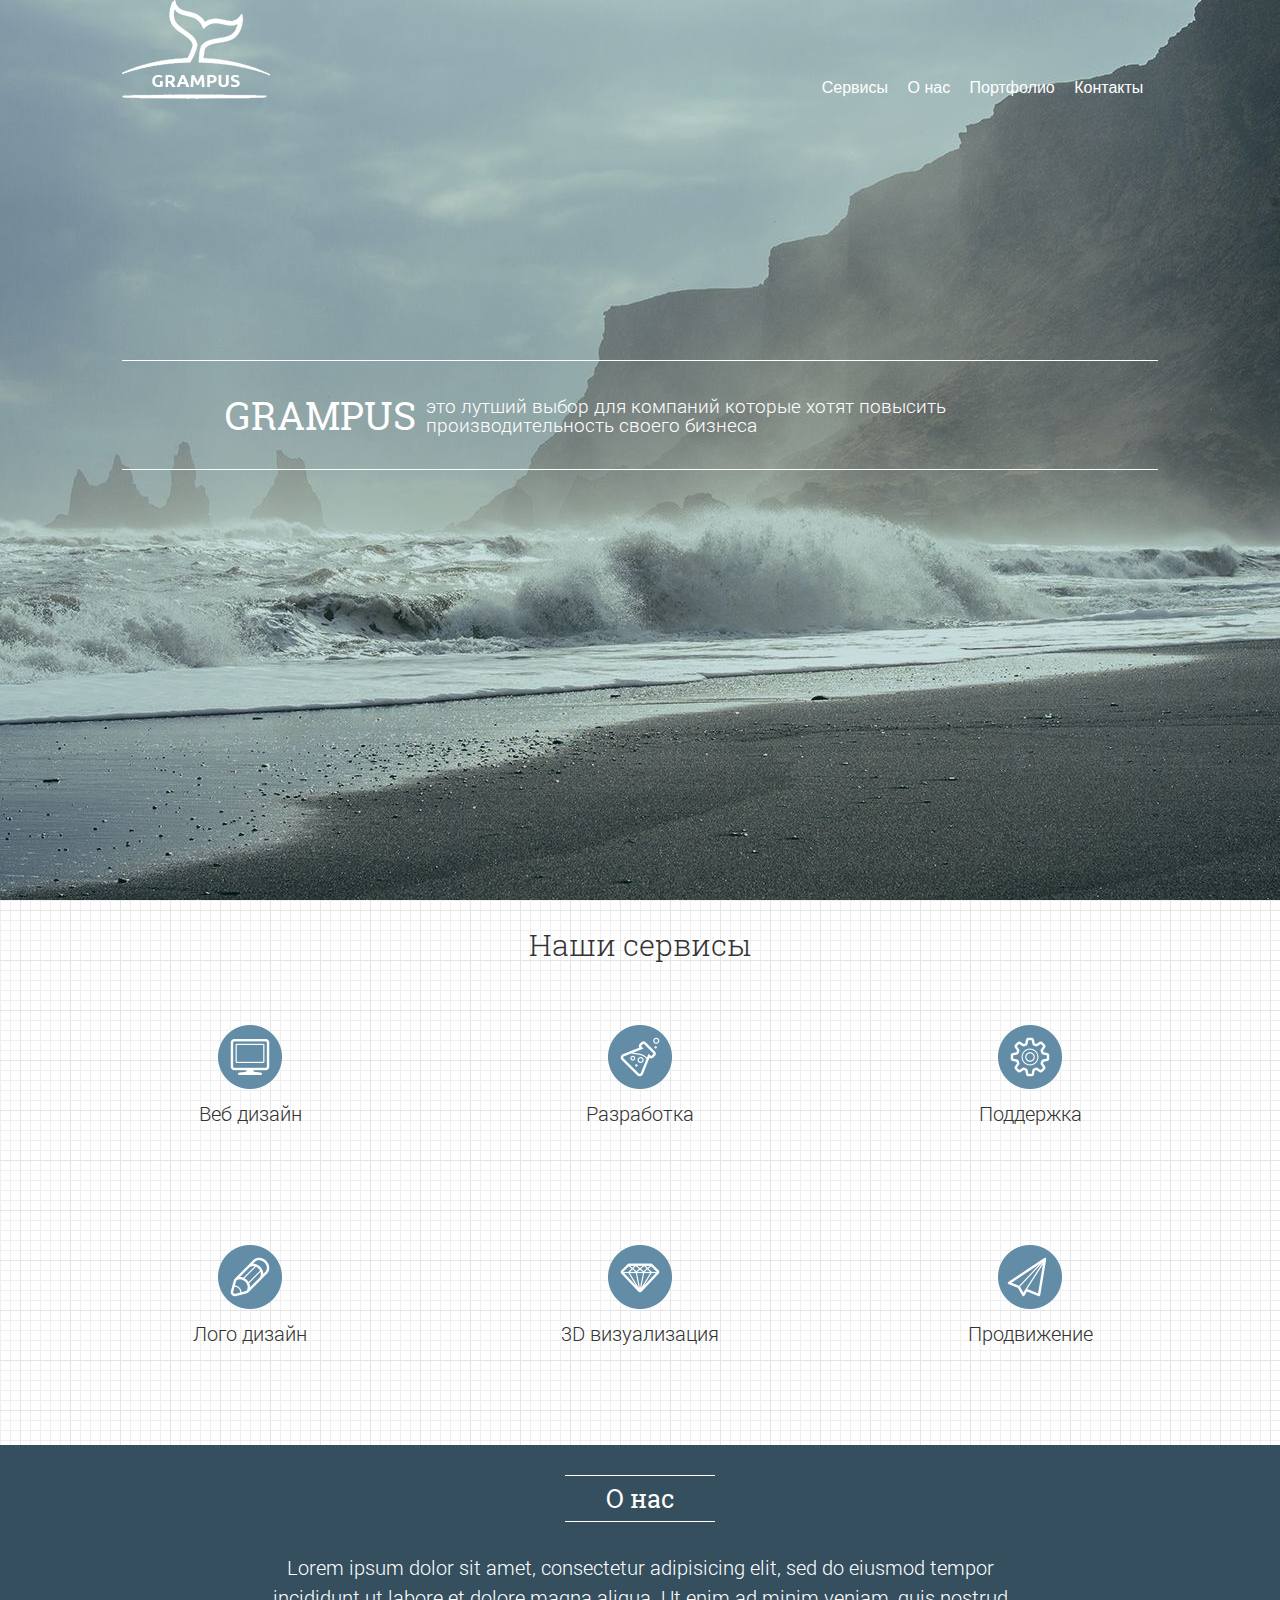
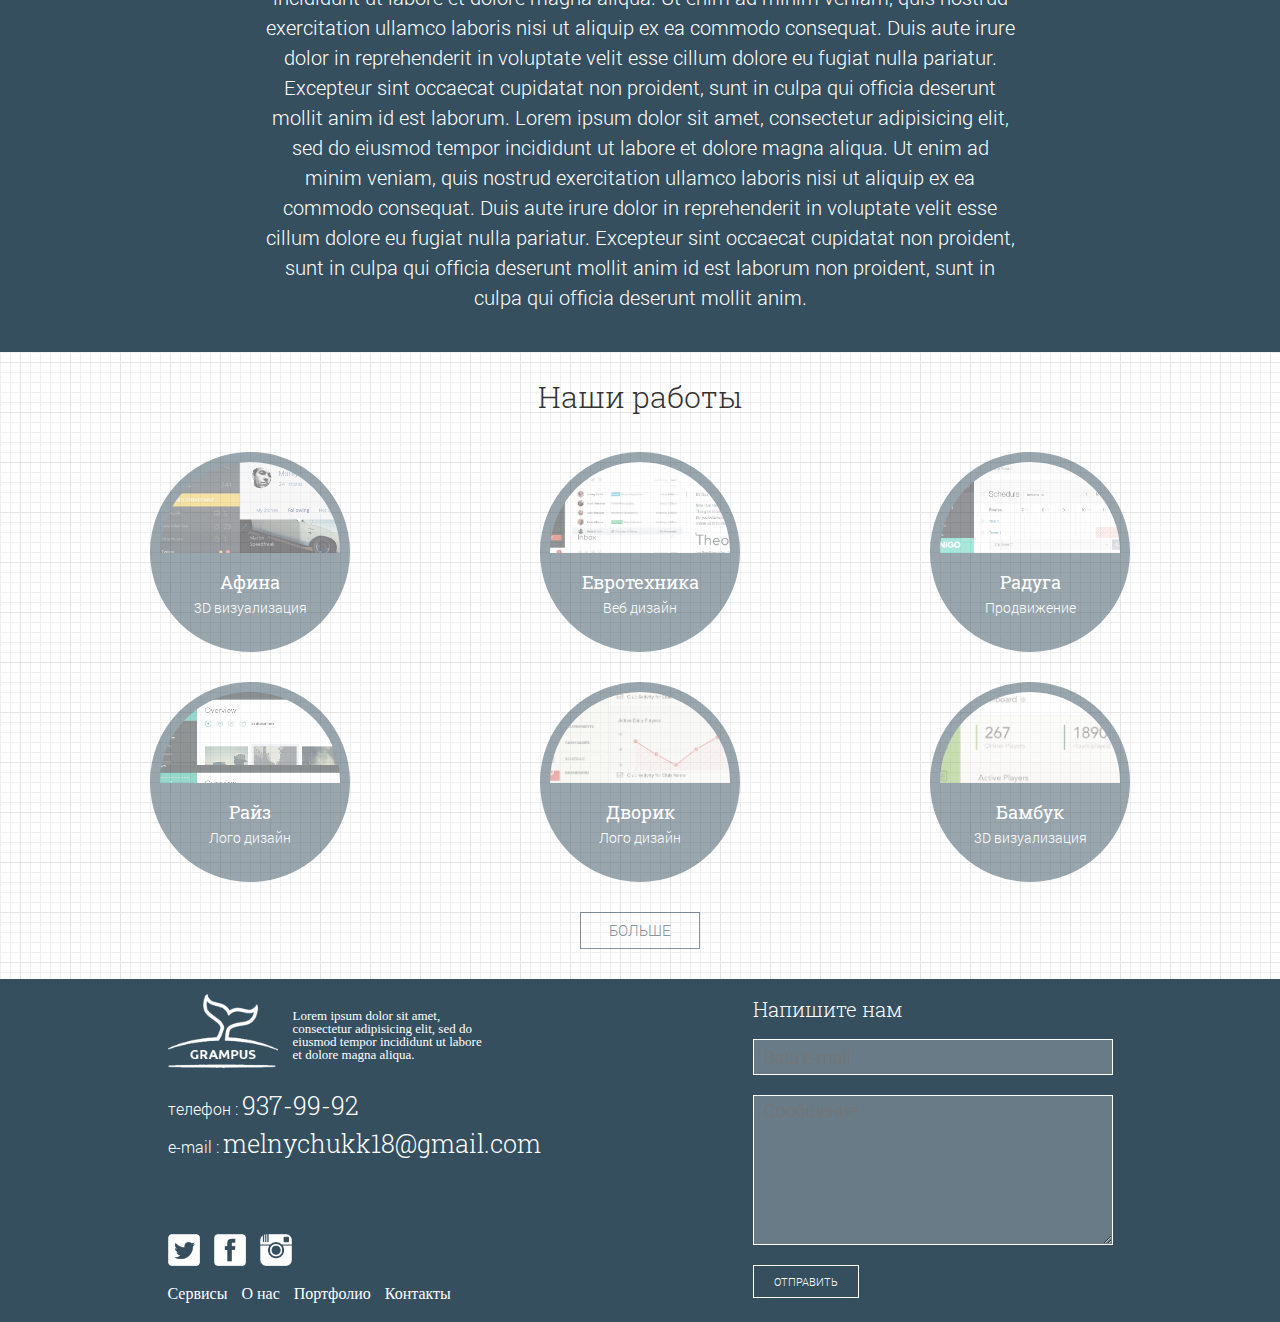
<file: index.html>
<!DOCTYPE html>
<!--[if lt IE 7]>      <html class="no-js lt-ie9 lt-ie8 lt-ie7"> <![endif]-->
<!--[if IE 7]>         <html class="no-js lt-ie9 lt-ie8"> <![endif]-->
<!--[if IE 8]>         <html class="no-js lt-ie9"> <![endif]-->
<!--[if gt IE 8]><!--> <html class="no-js"> <!--<![endif]-->
    <head>
        <meta charset="utf-8">
        <meta http-equiv="Content-type" content="text/html; charset=utf-8" />
        <title>GRAMPUS web studio</title>
        <meta name="description" content="" />
        <meta name="viewport" content="width=device-width, initial-scale=1" />

        <!-- Place favicon.ico and apple-touch-icon.png in the root directory -->

        <link rel="stylesheet" href="css/normalize.css">
        <link rel="stylesheet" href="css/fonts.css">
        <link rel="stylesheet" href="css/bootstrap.min.css">
        <link rel="stylesheet" href="css/bootstrap-theme.min.css">
        <link rel="stylesheet" href="css/reset.css">
        <link rel="stylesheet" href="css/main.css">
        <script src="js/vendor/modernizr-2.6.2.min.js"></script>
    </head>
    <body>
        <!--[if lt IE 7]>
            <p class="browsehappy">You are using an <strong>outdated</strong> browser. Please <a href="http://browsehappy.com/">upgrade your browser</a> to improve your experience.</p>
        <![endif]-->
        <nav class='mobi-nav navbar navbar-default navbar-fixed-top hidden-md hidden-sm hidden-lg'>
        <div class="container">
            <div class="navbar-header">
            <button type="button" class="navbar-toggle collapsed" data-toggle="collapse" data-target=".navbar-collapse">
            <span class="sr-only">Toggle navigation</span>
            <span class="icon-bar"></span>
            <span class="icon-bar"></span>
            <span class="icon-bar"></span>
            </button>
                <a class="navbar-brand" href="#">GRAMPUS</a>
            </div>
            <div class="navbar-collapse collapse">
            <ul class="nav navbar-nav navbar-right">
                <li><a href="#services">Сервисы</a></li>
                <li><a href="#about-us">О нас</a></li>
                <li><a href="#portfolio">Работы</a></li>
                <li><a href="#footer">Контакты</a></li>
            </ul>
            </div>
        </div>
        </nav>
        <header class="container-fluid">

            <div class="row">
            <div class="col-md-10 col-md-offset-1 hidden-xs">
            <h1><img src="img/logo.png" alt=""></h1>
            <nav>
                <ul>
                    <li><a href="#services">Сервисы</a></li>
                    <li><a href="#about-us">О нас</a></li>
                    <li><a href="#portfolio">Портфолио</a></li>
                    <li><a href="#footer">Контакты</a></li>
                </ul>
            </nav>
            <div class="clearfix"></div>
            </div>
            </div>
            <div class="row  header-title">
            <div class="col-md-10 col-md-offset-1 col-sm-10 col-sm-offset-1">
                <div class="header-title-text">
                <h2>GRAMPUS</h2>
                <p>это лутший выбор для компаний которые хотят повысить производительность своего бизнеса</p>
                </div>
            </div>
            </div>
        </header>
        <div class="container-fluid" id="services">
            <h1>Наши сервисы</h1>
            <div class="container">
            <div class="row">
                <div class="col-md-4 col-sm-4 col-xs-6 service">
                    <img src="img/monitor.png" alt="">
                    <h2>Веб дизайн</h2>
                    <p>Lorem ipsum dolor sit amet, consectetur adipisicing elit, sed do eiusmod</p>
                    <h3>БОЛЬШЕ</h3>
                </div>
                <div class="col-md-4 col-sm-4 col-xs-6 service">
                    <img src="img/lab.png" alt="">
                    <h2>Разработка</h2>
                    <p>Lorem ipsum dolor sit amet, consectetur adipisicing elit, sed do eiusmod</p>
                    <h3>БОЛЬШЕ</h3>
                </div>
                <div class="col-md-4 col-sm-4 col-xs-6 service">
                    <img src="img/settings.png" alt="">
                    <h2>Поддержка</h2>
                    <p>Lorem ipsum dolor sit amet, consectetur adipisicing elit, sed do eiusmod</p>
                    <h3>БОЛЬШЕ</h3>
                </div>
                <div class="col-md-4 col-sm-4 col-xs-6 service">
                    <img src="img/pen.png" alt="">
                    <h2>Лого дизайн</h2>
                    <p>Lorem ipsum dolor sit amet, consectetur adipisicing elit, sed do eiusmod</p>
                    <h3>БОЛЬШЕ</h3>
                </div>
                <div class="col-md-4 col-sm-4 col-xs-6 service">
                    <img src="img/diamond.png" alt="">
                    <h2>3D визуализация</h2>
                    <p>Lorem ipsum dolor sit amet, consectetur adipisicing elit, sed do eiusmod</p>
                    <a href="service_3d.html"><h3>БОЛЬШЕ</h3></a>
                </div>
                <div class="col-md-4 col-sm-4 col-xs-6 service">
                    <img src="img/plane.png" alt="">
                    <h2>Продвижение</h2>
                    <p>Lorem ipsum dolor sit amet, consectetur adipisicing elit, sed do eiusmod</p>
                    <h3>БОЛЬШЕ</h3>
                </div>
            </div>
            </div>
        </div>

        <div class="container-fluid" id="about-us">
            <h1>О нас</h1>
            <div class="container">
            <div class="row">
            <div class="col-md-8 col-md-offset-2 col-sm-10 col-sm-offset-1 col-xs-10 col-xs-offset-1">
            <p>Lorem ipsum dolor sit amet, consectetur adipisicing elit, sed do eiusmod
            tempor incididunt ut labore et dolore magna aliqua. Ut enim ad minim veniam,
            quis nostrud exercitation ullamco laboris nisi ut aliquip ex ea commodo
            consequat. Duis aute irure dolor in reprehenderit in voluptate velit esse
            cillum dolore eu fugiat nulla pariatur. Excepteur sint occaecat cupidatat non
            proident, sunt in culpa qui officia deserunt mollit anim id est laborum. Lorem ipsum dolor sit amet, consectetur adipisicing elit, sed do eiusmod
            tempor incididunt ut labore et dolore magna aliqua. Ut enim ad minim veniam,
            quis nostrud exercitation ullamco laboris nisi ut aliquip ex ea commodo
            consequat. Duis aute irure dolor in reprehenderit in voluptate velit esse
            cillum dolore eu fugiat nulla pariatur. Excepteur sint occaecat cupidatat non
            proident, sunt in culpa qui officia deserunt mollit anim id est laborum non
            proident, sunt in culpa qui officia deserunt mollit anim.</p>
            </div>
            </div>
            </div>
        </div>

        <div class="container-fluid" id="portfolio">
            <h1>Наши работы</h1>
            <div class="container">
            <div class="row">
                    <div class="col-md-4 col-sm-4">
                        <div class="portfolio-work" style="background: url(img/work_bg_1.jpg) #354f5f; background-size: 100%;">
                            <div class="portfolio-description">
                                <h2>Афина</h2>
                                <h3>3D визуализация</h3>
                            </div>
                        </div>
                    </div>
                    <div class="col-md-4 col-sm-4">
                        <div class="portfolio-work" style="background: url(img/work_bg_2.jpg) #354f5f; background-size: 100%;">
                            <div class="portfolio-description">
                                <h2>Евротехника</h2>
                                <h3>Веб дизайн</h3>
                            </div>
                        </div>
                    </div>
                    <div class="col-md-4 col-sm-4">
                        <div class="portfolio-work" style="background: url(img/work_bg_3.jpg) #354f5f; background-size: 100%;">
                            <div class="portfolio-description">
                                <h2>Радуга</h2>
                                <h3>Продвижение</h3>
                            </div>
                        </div>
                    </div>
                    <div class="col-md-4 col-sm-4">
                        <div class="portfolio-work" style="background: url(img/work_bg_4.jpg) #354f5f; background-size: 100%;">
                            <div class="portfolio-description">
                                <h2>Райз</h2>
                                <h3>Лого дизайн</h3>
                            </div>
                        </div>
                    </div>
                    <div class="col-md-4 col-sm-4">
                        <div class="portfolio-work" style="background: url(img/work_bg_5.jpg) #354f5f; background-size: 100%;">
                            <div class="portfolio-description">
                                <h2>Дворик</h2>
                                <h3>Лого дизайн</h3>
                            </div>
                        </div>
                    </div>
                    <div class="col-md-4 col-sm-4">
                        <div class="portfolio-work" style="background: url(img/work_bg_6.jpg) #354f5f; background-size: 100%;">
                            <div class="portfolio-description">
                                <h2>Бамбук</h2>
                                <h3>3D визуализация</h3>
                            </div>
                        </div>
                    </div>
            </div>
            </div>
            <button class="more_works_btn">БОЛЬШЕ</button>
        </div>

        <footer class="container-fluid" id="footer">
            <div class="container">
                <div class="row">
                    <div class="col-md-5 col-md-offset-1 col-sm-6">
                        <div class="footer-logo"><img src="img/logo.png" alt=""><p>Lorem ipsum dolor sit amet, consectetur adipisicing elit, sed do eiusmod tempor incididunt ut labore et dolore magna aliqua.</p><div class="clearfix"></div></div>
                        <p class="contacts">
                            телефон :    <span>  937-99-92</span><br>
                            e-mail :    <span>  melnychukk18@gmail.com</span>
                        </p>
                        <div class="social">
                            <a href="#"><img src="img/twitter.png" alt=""></a>
                            <a href="#"><img src="img/fb.png" alt=""></a>
                            <a href="#"><img src="img/instagram.png" alt=""></a>
                        </div>
                        <div class="footer-nav hidden-xs">
                        <ul>
                    <li><a href="#services">Сервисы</a></li>
                    <li><a href="#about-us">О нас</a></li>
                    <li><a href="#portfolio">Портфолио</a></li>
                    <li><a href="#footer">Контакты</a></li>
                        </ul>
                        </div>

                    </div>
                    <div class="col-md-4 col-md-offset-1 col-sm-6 footer-left">
                        <h1>Напишите нам</h1>
                    <form class="mail-form">
                        <input type="email" placeholder="Ваш e-mail" class="email-input">
                        <textarea placeholder="Сообщение" class="message-input"></textarea>
                        <input type="submit" value="ОТПРАВИТЬ" class="message-submit">
                    </form>
                    </div>
                </div>
            </div>
        </footer>

        <script src="js/vendor/jquery-1.10.2.min.js"></script>
        <script src="js/vendor/bootstrap.min.js"></script>
        <script src="js/plugins.js"></script>
        <script src="js/main.js"></script>

        <!-- Google Analytics: change UA-XXXXX-X to be your site's ID. -->
        <script>
            (function(b,o,i,l,e,r){b.GoogleAnalyticsObject=l;b[l]||(b[l]=
            function(){(b[l].q=b[l].q||[]).push(arguments)});b[l].l=+new Date;
            e=o.createElement(i);r=o.getElementsByTagName(i)[0];
            e.src='//www.google-analytics.com/analytics.js';
            r.parentNode.insertBefore(e,r)}(window,document,'script','ga'));
            ga('create','UA-XXXXX-X');ga('send','pageview');
        </script>
    </body>
</html>
</file>
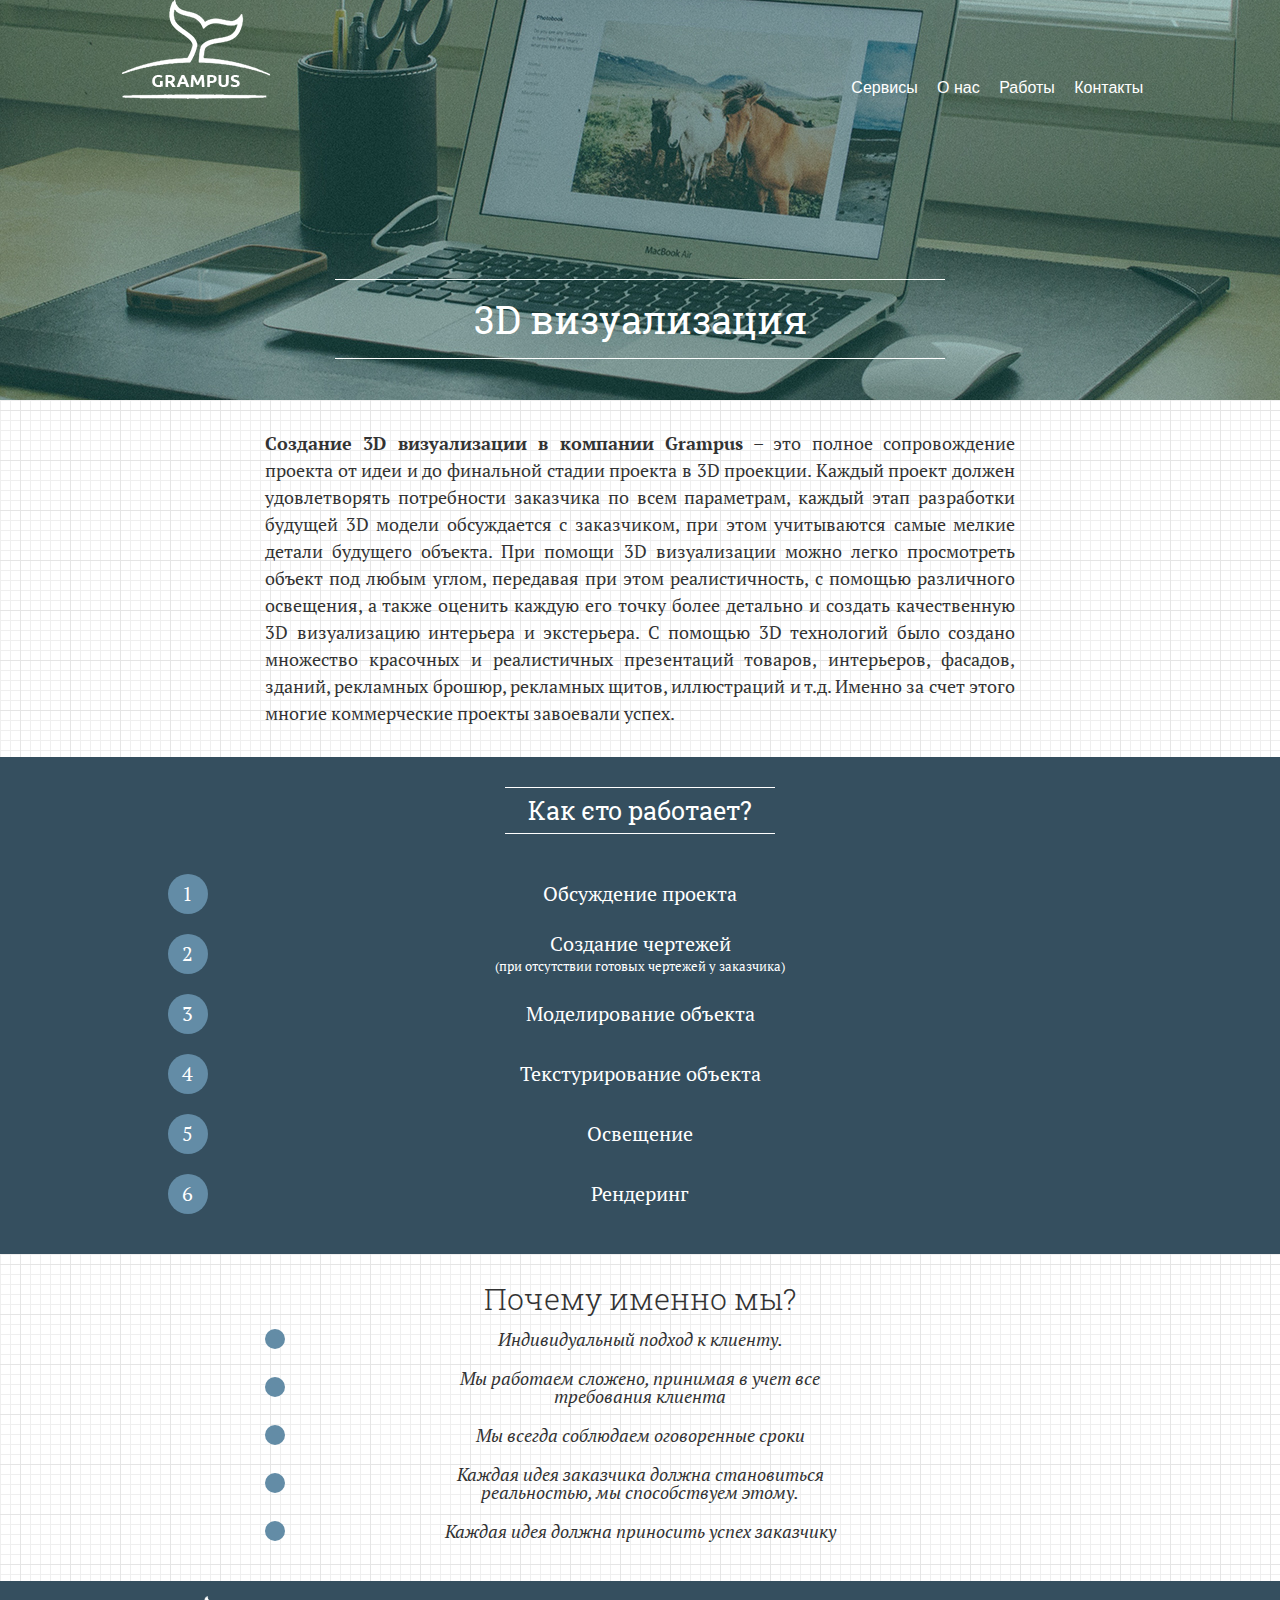
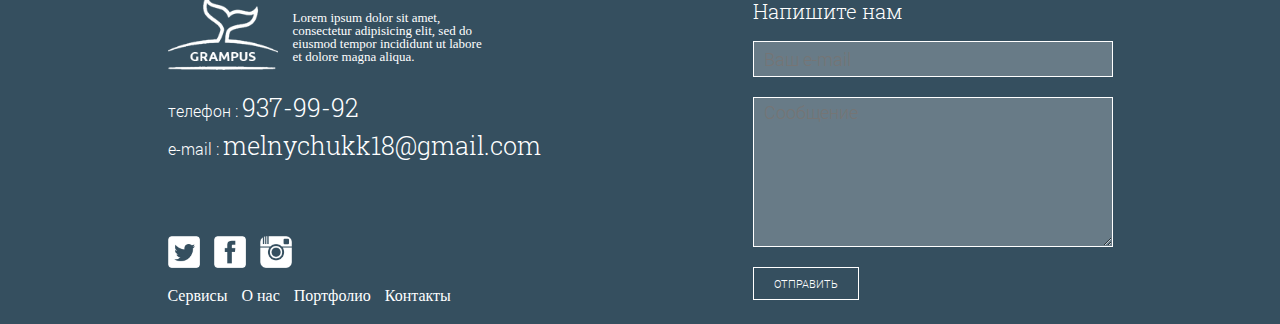
<file: service_3d.html>
<!DOCTYPE html>
<!--[if lt IE 7]>      <html class="no-js lt-ie9 lt-ie8 lt-ie7"> <![endif]-->
<!--[if IE 7]>         <html class="no-js lt-ie9 lt-ie8"> <![endif]-->
<!--[if IE 8]>         <html class="no-js lt-ie9"> <![endif]-->
<!--[if gt IE 8]><!--> <html class="no-js"> <!--<![endif]-->
    <head>
        <meta charset="utf-8">
        <meta http-equiv="Content-type" content="text/html; charset=utf-8" />
        <title>GRAMPUS web studio</title>
        <meta name="description" content="" />
        <meta name="viewport" content="width=device-width, initial-scale=1" />

        <!-- Place favicon.ico and apple-touch-icon.png in the root directory -->

        <link rel="stylesheet" href="css/normalize.css">
        <link rel="stylesheet" href="css/fonts.css">
        <link rel="stylesheet" href="css/bootstrap.min.css">
        <link rel="stylesheet" href="css/bootstrap-theme.min.css">
        <link rel="stylesheet" href="css/reset.css">
        <link rel="stylesheet" href="css/main.css">
        <script src="js/vendor/modernizr-2.6.2.min.js"></script>
    </head>
    <body>
        <!--[if lt IE 7]>
            <p class="browsehappy">You are using an <strong>outdated</strong> browser. Please <a href="http://browsehappy.com/">upgrade your browser</a> to improve your experience.</p>
        <![endif]-->
        <nav class='mobi-nav navbar navbar-default navbar-fixed-top hidden-md hidden-sm hidden-lg'>
        <div class="container ">
            <div class="navbar-header">
            <button type="button" class="navbar-toggle collapsed" data-toggle="collapse" data-target=".navbar-collapse">
            <span class="sr-only">Toggle navigation</span>
            <span class="icon-bar"></span>
            <span class="icon-bar"></span>
            <span class="icon-bar"></span>
            </button>
                <a class="navbar-brand" href="index.html#services">< назад</a>
            </div>
            <div class="navbar-collapse collapse">
            <ul class="nav navbar-nav navbar-right">
                <li><a href="#about-service">Описание</a></li>
                <li><a href="#how-it-works">Как это работает?</a></li>
                <li><a href="#why-we">Почему мы?</a></li>
                <li><a href="#footer">Контакты</a></li>
            </ul>
            </div>
        </div>
        </nav>
        <div class="container-fluid" id="service-header">

            <div class="row">
            <div class="col-md-10 col-md-offset-1 hidden-xs">
            <h1><img src="img/logo.png" alt=""></h1>
            <nav>
                <ul>
                <li><a href="index.html#services">Сервисы</a></li>
                <li><a href="index.html#about-us">О нас</a></li>
                <li><a href="index.html#portfolio">Работы</a></li>
                <li><a href="#footer">Контакты</a></li>
                </ul>
            </nav>
            <div class="clearfix"></div>
            </div>
            </div>
            <div class="row service-header-title">
            <div class="col-md-6 col-md-offset-3 col-sm-6 col-sm-offset-3">
                <h2>3D визуализация</h2>
            </div>
            </div>
        </div>
        <div class="container-fluid" id="about-service">
                <div class="container">
                <div class="row">
                <div class="col-md-8 col-md-offset-2 col-sm-10 col-sm-offset-1 col-xs-10 col-xs-offset-1">
                    <p><span>Создание 3D визуализации в компании Grampus</span> – это полное сопровождение проекта от идеи и до финальной стадии проекта в 3D проекции. Каждый проект должен удовлетворять потребности заказчика по всем параметрам, каждый этап разработки будущей 3D модели обсуждается с заказчиком, при этом учитываются самые мелкие детали будущего объекта. 
При помощи 3D визуализации можно легко просмотреть объект под любым углом, передавая при этом реалистичность, с помощью различного освещения, а также оценить каждую его точку более детально и создать качественную 3D визуализацию интерьера и экстерьера. 
С помощью 3D технологий было создано множество красочных и реалистичных презентаций товаров, интерьеров, фасадов, зданий, рекламных брошюр, рекламных щитов, иллюстраций и т.д. Именно за счет этого многие коммерческие проекты завоевали успех.</p>
                </div>
                </div>
            </div>
        </div>

        <div class="container-fluid" id="how-it-works">
        <h1>Как єто работает?</h1>
            <div class="container">
                <div class="row">
                    <div class="col-md-10 col-md-offset-1">
                        <table class="how-it-table">
                            <tr>
                                <td class="td-round">
                                    <div class="how-it-round">1</div>
                                </td>
                                <td class="td-text">
                                    Обсуждение проекта
                                </td>
                                <td class="td-space"></td>
                            </tr>
                            <tr>
                                <td class="td-round">
                                    <div class="how-it-round">2</div>
                                </td>
                                <td class="td-text">
                                    Создание чертежей<br><span style="font-size: 13px;">  
(при отсутствии готовых чертежей у заказчика)</span>
                                </td>
                                <td class="td-space"></td>
                            </tr>
                            <tr>
                                <td class="td-round">
                                    <div class="how-it-round">3</div>
                                </td>
                                <td class="td-text">
                                    Моделирование объекта
                                </td>
                                <td class="td-space"></td>
                            </tr>
                            <tr>
                                <td class="td-round">
                                    <div class="how-it-round">4</div>
                                </td>
                                <td class="td-text">
                                    Текстурирование объекта
                                </td>
                                <td class="td-space"></td>
                            </tr>
                            <tr>
                                <td class="td-round">
                                    <div class="how-it-round">5</div>
                                </td>
                                <td class="td-text">
                                    Освещение
                                </td>
                                <td class="td-space"></td>
                            </tr>
                            <tr>
                                <td class="td-round">
                                    <div class="how-it-round">6</div>
                                </td>
                                <td class="td-text">
                                    Рендеринг
                                </td>
                                <td class="td-space"></td>
                            </tr>
                        </table>
                    </div>
                </div>
            </div>
        </div>
        <div class="container-fluid" id="why-we">
            <h1>Почему именно мы?</h1>
            <div class="container">
                <div class="row">
                    <div class="col-md-8 col-md-offset-2">
                        <table class="why-we-table">
                            <tr>
                                <td class="td-round">
                                    <div class="why-we-round"></div>
                                </td>
                                <td class="td-text">
                                    Индивидуальный подход к клиенту.
                                </td>
                                <td class="td-space"></td>
                            </tr>
                            <tr>
                                <td class="td-round">
                                    <div class="why-we-round"></div>
                                </td>
                                <td class="td-text">
                                    Мы работаем сложено, принимая
 в учет все требования клиента 
                                </td>
                                <td class="td-space"></td>
                            </tr>
                            <tr>
                                <td class="td-round">
                                    <div class="why-we-round"></div>
                                </td>
                                <td class="td-text">
                                    Мы всегда соблюдаем оговоренные сроки
                                </td>
                                <td class="td-space"></td>
                            </tr>
                            <tr>
                                <td class="td-round">
                                    <div class="why-we-round"></div>
                                </td>
                                <td class="td-text">
                                    Каждая идея заказчика должна 
становиться реальностью, мы способствуем этому.
                                </td>
                                <td class="td-space"></td>
                            </tr>
                            <tr>
                                <td class="td-round">
                                    <div class="why-we-round"></div>
                                </td>
                                <td class="td-text">
                                   Каждая идея должна приносить успех заказчику
                                </td>
                                <td class="td-space"></td>
                            </tr>
                        </table>
                    </div>
                </div>
            </div>
        </div>
        <footer class="container-fluid" id="footer">
            <div class="container">
                <div class="row">
                    <div class="col-md-5 col-md-offset-1 col-sm-6">
                        <div class="footer-logo"><img src="img/logo.png" alt=""><p>Lorem ipsum dolor sit amet, consectetur adipisicing elit, sed do eiusmod tempor incididunt ut labore et dolore magna aliqua.</p><div class="clearfix"></div></div>
                        <p class="contacts">
                            телефон :    <span>  937-99-92</span><br>
                            e-mail :    <span>  melnychukk18@gmail.com</span>
                        </p>
                        <div class="social">
                            <a href="#"><img src="img/twitter.png" alt=""></a>
                            <a href="#"><img src="img/fb.png" alt=""></a>
                            <a href="#"><img src="img/instagram.png" alt=""></a>
                        </div>
                        <div class="footer-nav hidden-xs">
                        <ul>
                            <li><a href="index.html#services">Сервисы</a></li>
                            <li><a href="index.html#about-us">О нас</a></li>
                            <li><a href="index.html#portfolio">Портфолио</a></li>
                            <li><a href="#footer">Контакты</a></li>
                        </ul>
                        </div>

                    </div>
                    <div class="col-md-4 col-md-offset-1 col-sm-6 footer-left">
                        <h1>Напишите нам</h1>
                    <form class="mail-form">
                        <input type="email" placeholder="Ваш e-mail" class="email-input">
                        <textarea placeholder="Сообщение" class="message-input"></textarea>
                        <input type="submit" value="ОТПРАВИТЬ" class="message-submit">
                    </form>
                    </div>
                </div>
            </div>
        </footer>

        <script src="js/vendor/jquery-1.10.2.min.js"></script>
        <script src="js/vendor/bootstrap.min.js"></script>
        <script src="js/plugins.js"></script>
        <script src="js/main.js"></script>

        <!-- Google Analytics: change UA-XXXXX-X to be your site's ID. -->
        <script>
            (function(b,o,i,l,e,r){b.GoogleAnalyticsObject=l;b[l]||(b[l]=
            function(){(b[l].q=b[l].q||[]).push(arguments)});b[l].l=+new Date;
            e=o.createElement(i);r=o.getElementsByTagName(i)[0];
            e.src='//www.google-analytics.com/analytics.js';
            r.parentNode.insertBefore(e,r)}(window,document,'script','ga'));
            ga('create','UA-XXXXX-X');ga('send','pageview');
        </script>
    </body>
</html>
</file>
<file: css/fonts.css>
@font-face {
    font-family: 'PtSerif-Regular';
    src: url('../fonts/PT_Serif/PT_Serif-Web-Regular.ttf') format('truetype');
    font-weight: normal;
    font-style: normal;
}
@font-face {
    font-family: 'PtSerif-Italic';
    src: url('../fonts/PT_Serif/PT_Serif-Web-Italic.ttf') format('truetype');
    font-weight: normal;
    font-style: normal;
}
@font-face {
    font-family: 'PtSerif-Bold';
    src: url('../fonts/PT_Serif/PT_Serif-Web-Bold.ttf') format('truetype');
    font-weight: normal;
    font-style: normal;
}
@font-face {
    font-family: 'Roboto-Regular';
    src: url('../fonts/Roboto/Roboto-Regular.ttf') format('truetype');
    font-weight: normal;
    font-style: normal;
}
@font-face {
    font-family: 'Roboto-Light';
    src: url('../fonts/Roboto/Roboto-Light.ttf') format('truetype');
    font-weight: normal;
    font-style: normal;
}
@font-face {
    font-family: 'RobotoSlab-Light';
    src: url('../fonts/Roboto_Slab/RobotoSlab-Light.ttf') format('truetype');
    font-weight: normal;
    font-style: normal;
}
@font-face {
    font-family: 'RobotoSlab-Regular';
    src: url('../fonts/Roboto_Slab/RobotoSlab-Regular.ttf') format('truetype');
    font-weight: normal;
    font-style: normal;
}
</file>
<file: css/main.css>
/*! HTML5 Boilerplate v4.3.0 | MIT License | http://h5bp.com/ */

/*
 * What follows is the result of much research on cross-browser styling.
 * Credit left inline and big thanks to Nicolas Gallagher, Jonathan Neal,
 * Kroc Camen, and the H5BP dev community and team.
 */

/* ==========================================================================
   Base styles: opinionated defaults
   ========================================================================== */

html,
button,
input,
select,
textarea {
    color: #222;
}

html {
    font-size: 1em;
    line-height: 1.4;
}

/*
 * Remove text-shadow in selection highlight: h5bp.com/i
 * These selection rule sets have to be separate.
 * Customize the background color to match your design.
 */

::-moz-selection {
    background: #b3d4fc;
    text-shadow: none;
}

::selection {
    background: #b3d4fc;
    text-shadow: none;
}

/*
 * A better looking default horizontal rule
 */

hr {
    display: block;
    height: 1px;
    border: 0;
    border-top: 1px solid #ccc;
    margin: 1em 0;
    padding: 0;
}

/*
 * Remove the gap between images, videos, audio and canvas and the bottom of
 * their containers: h5bp.com/i/440
 */

audio,
canvas,
img,
video {
    vertical-align: middle;
}

/*
 * Remove default fieldset styles.
 */

fieldset {
    border: 0;
    margin: 0;
    padding: 0;
}

/*
 * Allow only vertical resizing of textareas.
 */

textarea {
    resize: vertical;
}

/* ==========================================================================
   Browse Happy prompt
   ========================================================================== */

.browsehappy {
    margin: 0.2em 0;
    background: #ccc;
    color: #000;
    padding: 0.2em 0;
}

/* ==========================================================================
   Author's custom styles
   ========================================================================== */

html,body{
    height: 100%;
}
a:hover{
    text-decoration: none;
}
.mobi-nav{
    background: rgba(255,255,255,0.6);
}
/* ==========================================================================
   HEADER
   ========================================================================== */

header{
    height: 100%;
    background: url('../img/background.jpg') no-repeat;
    background-position: center;
    color: white;
}
header h1{
    float: left;
}
header nav{
    float: right;
    margin-top: 80px;
    font-family: Helvetica, sans-serif;
}
header li{
    display: inline-block;
    margin: 0px 15px 0 0;
}
header a{
    color: white;
}
header a:hover{
    color: #f3f3f3;
}

.header-title{
    position: absolute;
    top: 40%;
    width: 100%;
}
.header-title h2{
    float: left;
    font-size: 38px;
    font-family: RobotoSlab-Regular;
    margin-right: 10px;
}
.header-title p{
    font-size: 19px;
    font-family: Roboto-Light;
    padding-left: 5px;
}
.header-title-text{
    border-bottom: 1px solid white;
    border-top: 1px solid white;
    padding: 35px 10%;
}

@media (min-width: 1500px) {
    header{
        background-size: 100% 100%;
    }
}
@media (min-width: 1300px) {
.header-title-text{
    padding: 35px 20%;
}
}
@media (max-width: 992px) {
.header-title-text{
    padding: 35px 5%;
}
.header-title h2{
    font-size: 34px;
}
.header-title p{
    font-size: 16px;
}
}
@media (max-width: 768px) {
    .header-title{
        top: 60%;
    }
    .header-title-text{
        padding: 15px 10%;
    }
    .header-title h2{
        text-align: center;
        float: none;
        font-size: 30px;
    }
    .header-title p{
        text-align: center;
        font-size: 15px;
    }
}
/* ==========================================================================
   SERVICES
   ========================================================================== */

#services{
    background: url(../img/pattern100_10.png);
    text-align: center;
    padding: 30px 0 40px 0;
}
#services h1{
    font-family: RobotoSlab-Light;
    font-size: 30px;
    margin-bottom: 5px;
}
.service{
    padding: 60px 0;
    height: 220px;
    transition: all 0.5s;
    cursor: pointer;
}
.service:hover{
    padding: 20px 0;
}
.service img{
    width: 64px;
}
.service h2{
    font-family: Roboto-Light;
    font-size: 20px;
    margin: 14px 0;
}
.service p{
    width: 170px;
    margin: 0 auto;
    font-family: PtSerif-Regular;
    font-size: 14px;
    color: #959595;
    display: none;
}
.service h3{
    position: absolute;
    bottom:5px;
    left: 0;
    right: 0;
    font-size: 12px;
    font-family: Roboto-Regular;
    color: #363636;
    display: none;
    text-decoration: underline;
    color: #638ca6;
}
@media (max-width: 992px) {
    .service{
        padding: 20px 0;
    }
    .service p{
        display: block;
    }
    .service h3{
        display: block;
    }
}
@media (max-width: 768px) {
    #services{
        padding: 20px 0 20px 0;
    }
    #services h1{
        font-size: 20px;
    }
    .service{
        padding: 20px 0;
        height: 120px;
    }
    .service p{
        display: none;
    }
    .service img{
        width: 48px;
    }
    .service h2{
        font-size: 16px;
    }
    .service h3{
        display: block;
        font-size: 12px;
    }
}
/* ==========================================================================
   ABOUT US
   ========================================================================== */

#about-us{
    text-align: center;
    background-color: #354f5f;
    color: white;
    padding: 30px 0 40px 0;
}
#about-us h1{
    padding: 10px 0;
    font-family: RobotoSlab-Regular;
    font-size: 25px;
    border-bottom: 1px solid white;
    border-top: 1px solid white;
    width: 150px;
    margin: 0 auto 30px auto;

}
#about-us p{
    text-align: center;
    font-family: Roboto-Light;
    font-size: 20px;
    line-height: 30px;
}
@media (max-width: 768px) {
    #about-us{
        padding: 20px 0;
    }
    #about-us h1{
        font-size: 20px;
        padding: 7px 0;
        margin: 0 auto 20px auto;
    }
    #about-us p{
        font-size: 16px;
    }
}
/* ==========================================================================
   WORKS
   ========================================================================== */

#portfolio{
    text-align: center;
    background: url(../img/pattern100_10.png);
    padding: 30px 0;
}
#portfolio h1{
    font-family: RobotoSlab-Light;
    font-size: 30px;
    margin-bottom: 40px;
}

.portfolio-work{
    width: 200px;
    height: 200px;
    margin: 0 auto;
    opacity: 0.5;
    border: 10px solid #354f5f;
    border-radius: 50%;
    background-size: 100%;
    margin-bottom: 30px;
}
.portfolio-work:hover{
    opacity: 1;
}

.portfolio-description{
    height: 91px;
    width: 184px;
    border-radius:0 0 180px 180px ;
    background: #354f5f;
    margin-top: 91px;
    margin-left: -2px;
    color: white;
}
.portfolio-description h2{
    font-size: 18px;
    font-family: RobotoSlab-Regular;
    padding: 20px 0 10px 0;
}
.portfolio-description h3{
    font-size: 14px;
    font-family: Roboto-Light;
}

.more_works_btn{
    display: block;
    width: 120px;
    padding: 10px 0;
    font-size: 15px;
    font-family: Roboto-Light;
    margin: 0 auto;
    background: transparent;
    border: 1px solid #354f5f;
    color: #354f5f;
    opacity: 0.6;
}
.more_works_btn:hover{
    opacity: 1;
}
@media (max-width: 992px) {
.portfolio-work{
    width: 150px;
    height: 150px;
    opacity: 1;
    border: 5px solid #354f5f;
    margin-bottom: 20px;
}
.portfolio-description{
    height: 71px;
    width: 144px;
    border-radius:0 0 180px 180px ;
    background: #354f5f;
    margin-top: 71px;
    margin-left: -2px;
    color: white;
}
.portfolio-description h2{
    font-size: 15px;
    font-family: RobotoSlab-Regular;
    padding: 15px 0 5px 0;
}
.portfolio-description h3{
    font-size: 12px;
    font-family: Roboto-Light;
}
}
@media (max-width: 768px) {
.portfolio-work{
    width: 90%;
    height: 100px;
    opacity: 1;
    border-radius: 0;
    border: 1px solid #354f5f;
    margin-bottom: 20px;
}
.portfolio-description{
    height: 40px;
    width: 100%;
    border-radius: 0;
    background: #354f5f;
    margin-top: 60px;
    margin-left: 0;
    color: white;
}
.portfolio-description h2{
    font-size: 16px;
    font-family: RobotoSlab-Regular;
    padding: 4px 0 4px 0;
}
.portfolio-description h3{
    font-size: 12px;
    font-family: Roboto-Light;
}
    #portfolio{
        padding: 20px 0 20px 0;
    }
    #portfolio h1{
        font-size: 20px;
        margin-bottom: 20px;
    }
}
/* ==========================================================================
   FOOTER
   ========================================================================== */

#footer{
    background: #354f5f;
    color: white;
}
.footer-logo img{
    float: left;
    width: 110px;
    margin: 15px 0 0 0;
}
.footer-logo p{
    float: left;
    width: 200px;
    font-size: 13px;
    margin-top: 30px;
    margin-left: 15px;
}

.contacts{
    padding: 20px 0;
    font-size: 16px;
    font-family: Roboto-Light;
    line-height: 35px;
}
.contacts span{
    font-size: 25px;
    font-family: RobotoSlab-Light;
}
.social{
    margin-top: 50px;
}
.social img{
    width: 32px;
    margin-right: 10px;
}
.footer-nav{
    margin: 20px 0;
}
.footer-nav li{
    display: inline-block;
    margin-right: 10px;
}
.footer-nav a{
    color: white;
}
.footer-left h1{
    font-family: RobotoSlab-Light;
    font-size: 20px;
    margin: 20px 0;
}
.email-input,.message-input{
    width: 100%;
    background: #687b87;
    border: 1px solid white;
    font-size: 18px;
    color: white;
    font-family: Roboto-Light;
    margin-bottom: 20px;
    padding: 5px 10px;
}
.message-input{
    height: 150px;
}

.message-submit{
    padding: 10px 20px;
    background-color: transparent;
    color: white;
    border: 1px solid white;
    font-size: 11px;
    font-family: Roboto-Light;
}

@media (max-width: 992px) {
.contacts{
    font-size: 14px;
    line-height: 20px;
}
.contacts span{
    font-size: 20px;
}
.message-input{
    height: 120px;
}
}
@media (max-width: 768px) {
.contacts{
    font-size: 10px;
}
.contacts span{
    font-size: 14px;
}
.footer-logo img{
    width: 70px;
    margin: 10px 0 0 0;
}
.footer-logo p{
    float: left;
    width: 150px;
    font-size: 10px;
    margin-top: 15px;
    margin-left: 3px;
}
.social{
    margin-top: 0px;
}
.mail-form{
    margin-bottom: 20px;
}
}


/* ==========================================================================
   ==========================================================================
   SERVICES
   ==========================================================================
   ========================================================================== */


/* ==========================================================================
   Header
   ========================================================================== */

#service-header{
    height: 400px;
    background: url('../img/3d_bg.jpg') no-repeat;
    background-position: center;
    color: white;
}
#service-header h1{
    float: left;
}
#service-header nav{
    float: right;
    margin-top: 80px;
    font-family: Helvetica, sans-serif;
}
#service-header li{
    display: inline-block;
    margin: 0px 15px 0 0;
}
#service-header a{
    color: white;
}
#service-header a:hover{
    color: #f3f3f3;
}

.service-header-title{
    position: relative;
    top: 45%;
    left: 0;
    right: 0;
}
.service-header-title h2{
    text-align: center;
    margin: 0 auto;
    font-size: 38px;
    font-family: RobotoSlab-Regular;
    border-bottom: 1px solid white;
    border-top: 1px solid white;
    padding: 20px 0;
}
@media (max-width: 992px) {
.service-header-title{
    top: 50%;
}
.service-header-title h2{
    font-size: 30px;
    padding: 15px 0;
}
}
@media (max-width: 768px) {
    #service-header{
    height: 100%;
}
.service-header-title{
    top: 75%;
}
.service-header-title h2{
    font-size: 25px;
    padding: 10px 0;
}
}

/* ==========================================================================
   About serviece
   ========================================================================== */

#about-service{
    background: url(../img/pattern100_10.png);
    padding: 30px 0;
}
#about-service p{
    font-size: 18px;
    font-family: PtSerif-Regular;
    line-height: 27px;
    text-align: justify;
}
#about-service span{
    font-family: PtSerif-Bold;
}
@media (max-width: 768px) {
    #about-service p{
    font-size: 14px;
    line-height: 23px;
    text-align: justify;
}
}
/*-----------TABLE----------*/

/* ==========================================================================
   About serviece
   ========================================================================== */

#how-it-works{
    background-color: #354f5f;
    padding: 30px;
    color: white;
    text-align: center;
}

#how-it-works h1{
    padding: 10px 0;
    font-family: RobotoSlab-Regular;
    font-size: 25px;
    border-bottom: 1px solid white;
    border-top: 1px solid white;
    width: 270px;
    margin: 0 auto 30px auto;

}


table{
    width: 100%;
    text-align: center;
}
td{
    vertical-align: middle;
}
.how-it-table td{
    padding: 10px 0;
}
.how-it-table{
    font-family: PtSerif-Regular;
    font-size: 20px;
    color: white;
}
.td-round{
    width: 20%;
}
.td-text{
    width: 60%;
}
.td-space{
    width: 20%;
}

.how-it-round{
    width: 40px;
    height: 40px;
    padding: 10px;
    border-radius: 20px;
    background-color: #638ca6;
}
@media (max-width: 768px) {
.how-it-round{
    width: 25px;
    height: 25px;
    padding: 5px;
}
.how-it-table{
    font-family: PtSerif-Regular;
    font-size: 15px;
    color: white;
}
#how-it-works h1{
    padding: 8px 0;
    font-family: RobotoSlab-Regular;
    font-size: 20px;
    border-bottom: 1px solid white;
    border-top: 1px solid white;
    width: 200px;
    margin: 0 auto 30px auto;

}
}

/* ==========================================================================
   Why we
   ========================================================================== */

#why-we{
    text-align: center;
    background: url(../img/pattern100_10.png);
    padding: 30px 0;
}


#why-we h1{
    font-family: RobotoSlab-Light;
    font-size: 30px;
    margin-bottom: 5px;
}

.why-we-table{
    font-family: PtSerif-Italic;
    font-size: 18px;
}

.why-we-table td{
    padding: 10px 0;
}

.why-we-round{
    width: 20px;
    height: 20px;
    background-color: #638ca6;
    border-radius: 50%;
}

@media (max-width: 768px) {
.why-we-round{
    width: 15px;
    height: 15px;
}
.how-it-table{
    font-family: PtSerif-Regular;
    font-size: 15px;
    color: white;
}
#why-we h1{
    font-size: 20px;
    margin-bottom: 20px;
}
.why-we-table{
    font-size: 15px;
}
}

/* ==========================================================================
   Helper classes
   ========================================================================== */

/*
 * Image replacement
 */

.ir {
    background-color: transparent;
    border: 0;
    overflow: hidden;
    /* IE 6/7 fallback */
    *text-indent: -9999px;
}

.ir:before {
    content: "";
    display: block;
    width: 0;
    height: 150%;
}

/*
 * Hide from both screenreaders and browsers: h5bp.com/u
 */

.hidden {
    display: none !important;
    visibility: hidden;
}

/*
 * Hide only visually, but have it available for screenreaders: h5bp.com/v
 */

.visuallyhidden {
    border: 0;
    clip: rect(0 0 0 0);
    height: 1px;
    margin: -1px;
    overflow: hidden;
    padding: 0;
    position: absolute;
    width: 1px;
}

/*
 * Extends the .visuallyhidden class to allow the element to be focusable
 * when navigated to via the keyboard: h5bp.com/p
 */

.visuallyhidden.focusable:active,
.visuallyhidden.focusable:focus {
    clip: auto;
    height: auto;
    margin: 0;
    overflow: visible;
    position: static;
    width: auto;
}

/*
 * Hide visually and from screenreaders, but maintain layout
 */

.invisible {
    visibility: hidden;
}

/*
 * Clearfix: contain floats
 *
 * For modern browsers
 * 1. The space content is one way to avoid an Opera bug when the
 *    `contenteditable` attribute is included anywhere else in the document.
 *    Otherwise it causes space to appear at the top and bottom of elements
 *    that receive the `clearfix` class.
 * 2. The use of `table` rather than `block` is only necessary if using
 *    `:before` to contain the top-margins of child elements.
 */

.clearfix:before,
.clearfix:after {
    content: " "; /* 1 */
    display: table; /* 2 */
}

.clearfix:after {
    clear: both;
}

/*
 * For IE 6/7 only
 * Include this rule to trigger hasLayout and contain floats.
 */

.clearfix {
    *zoom: 1;
}

/* ==========================================================================
   EXAMPLE Media Queries for Responsive Design.
   These examples override the primary ('mobile first') styles.
   Modify as content requires.
   ========================================================================== */

@media only screen and (min-width: 35em) {
    /* Style adjustments for viewports that meet the condition */
}

@media print,
       (-o-min-device-pixel-ratio: 5/4),
       (-webkit-min-device-pixel-ratio: 1.25),
       (min-resolution: 120dpi) {
    /* Style adjustments for high resolution devices */
}

/* ==========================================================================
   Print styles.
   Inlined to avoid required HTTP connection: h5bp.com/r
   ========================================================================== */

@media print {
    * {
        background: transparent !important;
        color: #000 !important; /* Black prints faster: h5bp.com/s */
        box-shadow: none !important;
        text-shadow: none !important;
    }

    a,
    a:visited {
        text-decoration: underline;
    }

    a[href]:after {
        content: " (" attr(href) ")";
    }

    abbr[title]:after {
        content: " (" attr(title) ")";
    }

    /*
     * Don't show links for images, or javascript/internal links
     */

    .ir a:after,
    a[href^="javascript:"]:after,
    a[href^="#"]:after {
        content: "";
    }

    pre,
    blockquote {
        border: 1px solid #999;
        page-break-inside: avoid;
    }

    thead {
        display: table-header-group; /* h5bp.com/t */
    }

    tr,
    img {
        page-break-inside: avoid;
    }

    img {
        max-width: 100% !important;
    }

    @page {
        margin: 0.5cm;
    }

    p,
    h2,
    h3 {
        orphans: 3;
        widows: 3;
    }

    h2,
    h3 {
        page-break-after: avoid;
    }
}
</file>
